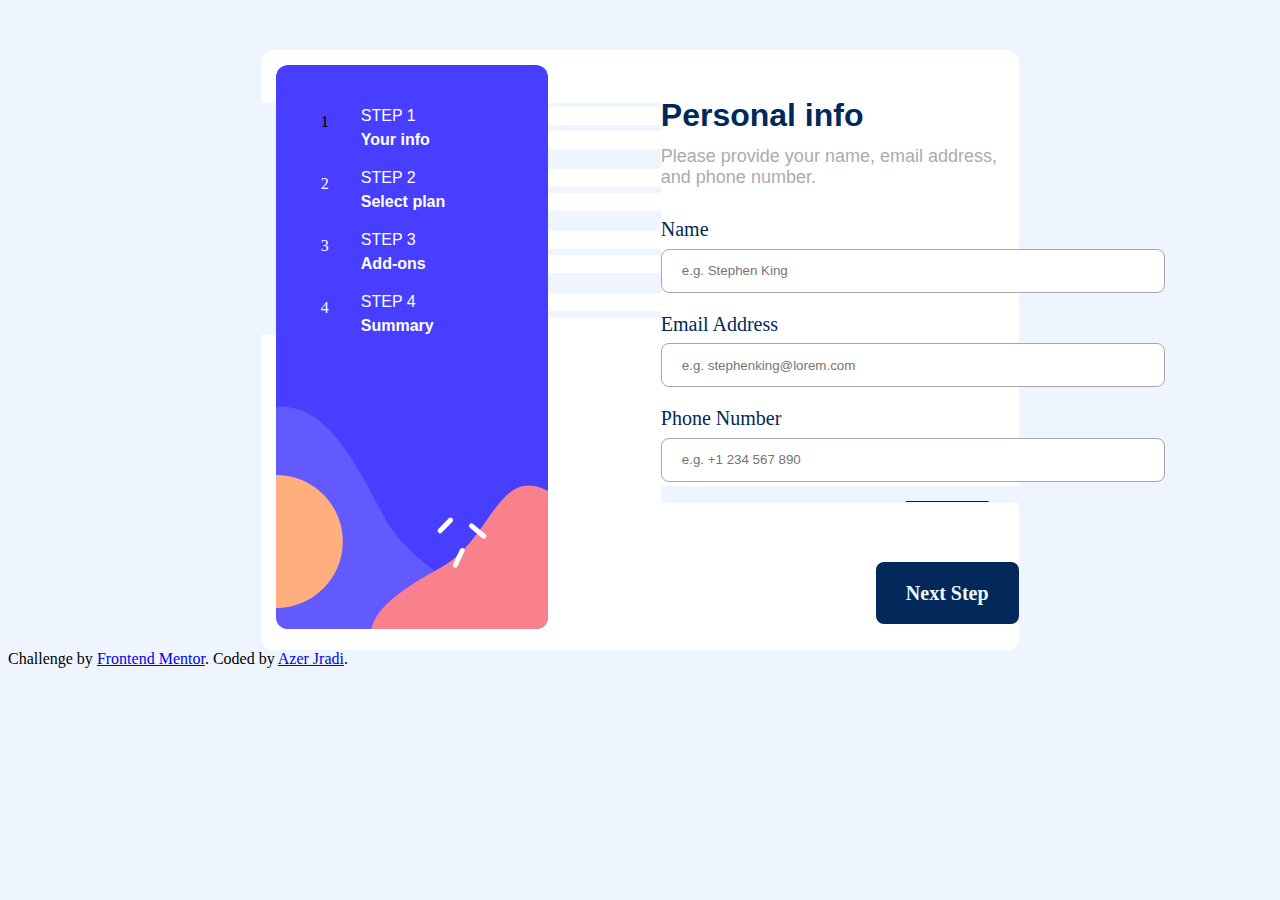
<file: pages/page1/index.html>
<!DOCTYPE html>
<html lang="en">
<head>
  <meta charset="UTF-8">
  <meta name="viewport" content="width=device-width, initial-scale=1.0"> 
  <link rel="stylesheet" href="./style.css">
  <link rel="icon" type="image/png" sizes="32x32" href="./assets/images/favicon-32x32.png">
  <title>Frontend Mentor | Multi-step form</title>
</head>
<body>
<div class="all">
    <img src="./assets/images/bg-sidebar-desktop.svg" alt="" class="background">
    <div class="div1">
        <p class="num" id="numOne">1</p>
        <p class="step">STEP 1</p>
        <b><p class="StepTitle">Your info</p></b>
        <p class="num">2</p>
        <p class="step">STEP 2</p>
        <b><p class="StepTitle">Select plan</p></b>
        <p class="num">3</p>
        <p class="step">STEP 3</p>
        <b><p class="StepTitle">Add-ons</p></b>
        <p class="num">4</p>
        <p class="step">STEP 4</p>
        <b><p class="StepTitle">Summary</p></b>
    </div>
    <div class="steppp">
        <b><p class="title">Personal info</p></b>
        <p class="des">Please provide your name, email address, and phone number.</p>
        <p class="firstTitle">Name</p>
        <input type="text" placeholder="e.g. Stephen King"></input>
        <p class="firstTitle">Email Address</p>
        <input type="email" placeholder="e.g. stephenking@lorem.com"></input>
        <p class="firstTitle">Phone Number</p>
        <input type="tel" placeholder="e.g. +1 234 567 890"></input>
        <a href="../page2/index.html"><b><btton class="btn">Next Step</btton></b></a>
    </div>
</div>
  <div class="attribution">
    Challenge by <a href="https://www.frontendmentor.io?ref=challenge" target="_blank">Frontend Mentor</a>. 
    Coded by <a href="#">Azer Jradi</a>.
  </div>
</body>
</html>
</file>
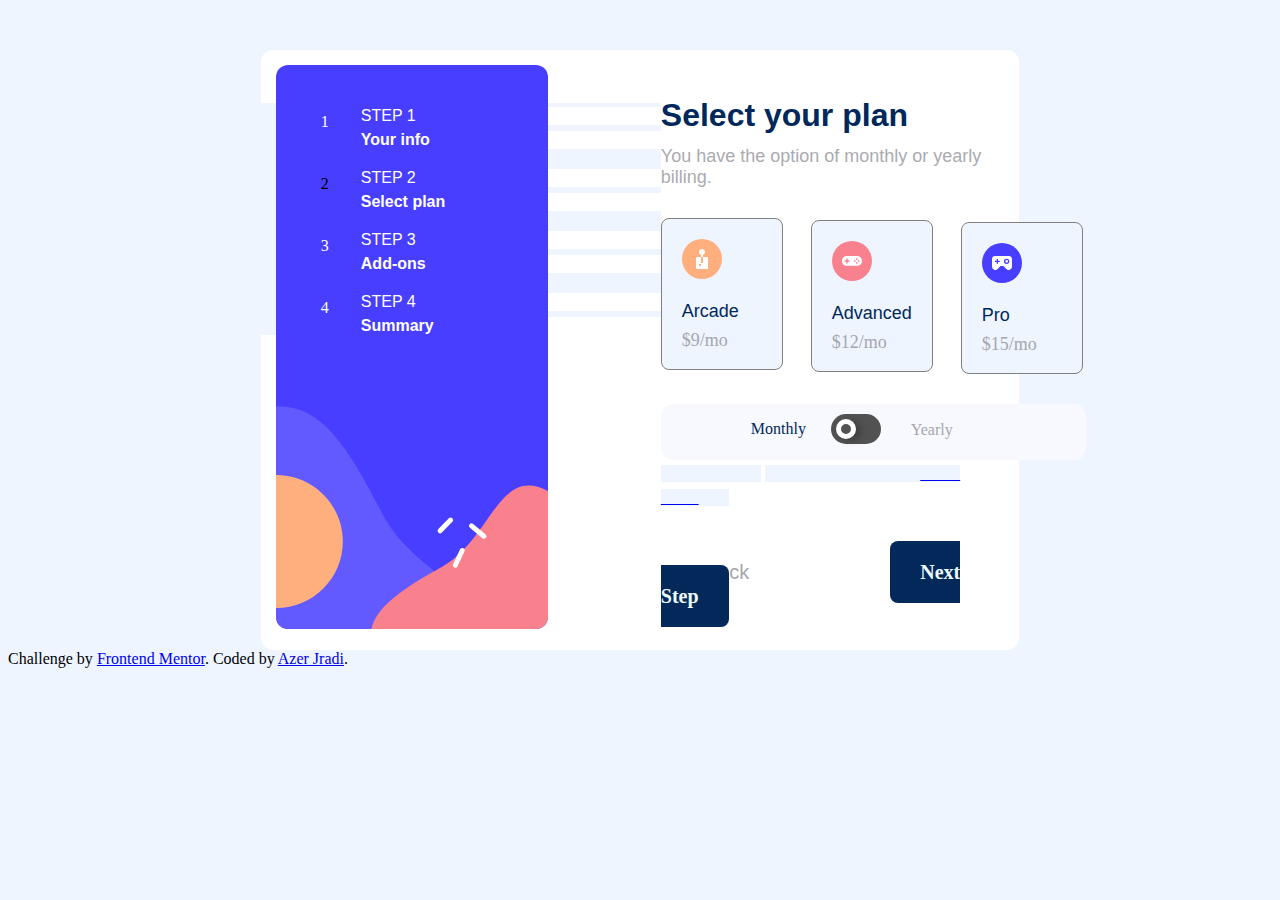
<file: pages/page2/index.html>
<!DOCTYPE html>
<html lang="en">
<head>
  <meta charset="UTF-8">
  <meta name="viewport" content="width=device-width, initial-scale=1.0"> 
  <link rel="stylesheet" href="./style.css">
  <link rel="icon" type="image/png" sizes="32x32" href="./assets/images/favicon-32x32.png">
  <title>Frontend Mentor | Multi-step form</title>
</head>
<body>
<div class="all">
    <img src="./assets/images/bg-sidebar-desktop.svg" alt="" class="background">
    <div class="div1">
        <p class="num" id="numOne">1</p>
        <p class="step">STEP 1</p>
        <b><p class="StepTitle">Your info</p></b>
        <p class="num" id="numTwo">2</p>
        <p class="step">STEP 2</p>
        <b><p class="StepTitle">Select plan</p></b>
        <p class="num">3</p>
        <p class="step">STEP 3</p>
        <b><p class="StepTitle">Add-ons</p></b>
        <p class="num">4</p>
        <p class="step">STEP 4</p>
        <b><p class="StepTitle">Summary</p></b>
    </div>
    <div class="steppp">
        <b><p class="title">Select your plan</p></b>
        <p class="des">You have the option of monthly or yearly billing.</p>
        <div class="divOne">
          <img src="./assets/images/icon-arcade.svg" alt="" class="photo">
          <p class="titre">Arcade</p>
          <p class="price">$9/mo</p>
        </div>
        <div class="divTwo">
          <img src="./assets/images/icon-advanced.svg" alt="" class="photo">
          <p class="titre">Advanced</p>
          <p class="price">$12/mo</p>
        </div>
        <div class="divThree">
          <img src="./assets/images/icon-pro.svg" alt="" class="photo">
          <p class="titre">Pro</p>
          <p class="price">$15/mo</p>
        </div>
        <div class="btnn">
          <input type="checkbox" id="checkboxInput">
          <label for="checkboxInput" class="toggleSwitch">
          </label>
          <p class="mounth">Monthly</p>
          <p class="year">Yearly</p>
        </div>
        <a href="../page1/index.html"><button class="back">Go Back</button></a>
        <a href="../page3/index.html"><b><btton class="btn">Next Step</btton></b></a>
    </div>
</div>
  <div class="attribution">
    Challenge by <a href="https://www.frontendmentor.io?ref=challenge" target="_blank">Frontend Mentor</a>. 
    Coded by <a href="#">Azer Jradi</a>.
  </div>
</body>
</html>
</file>
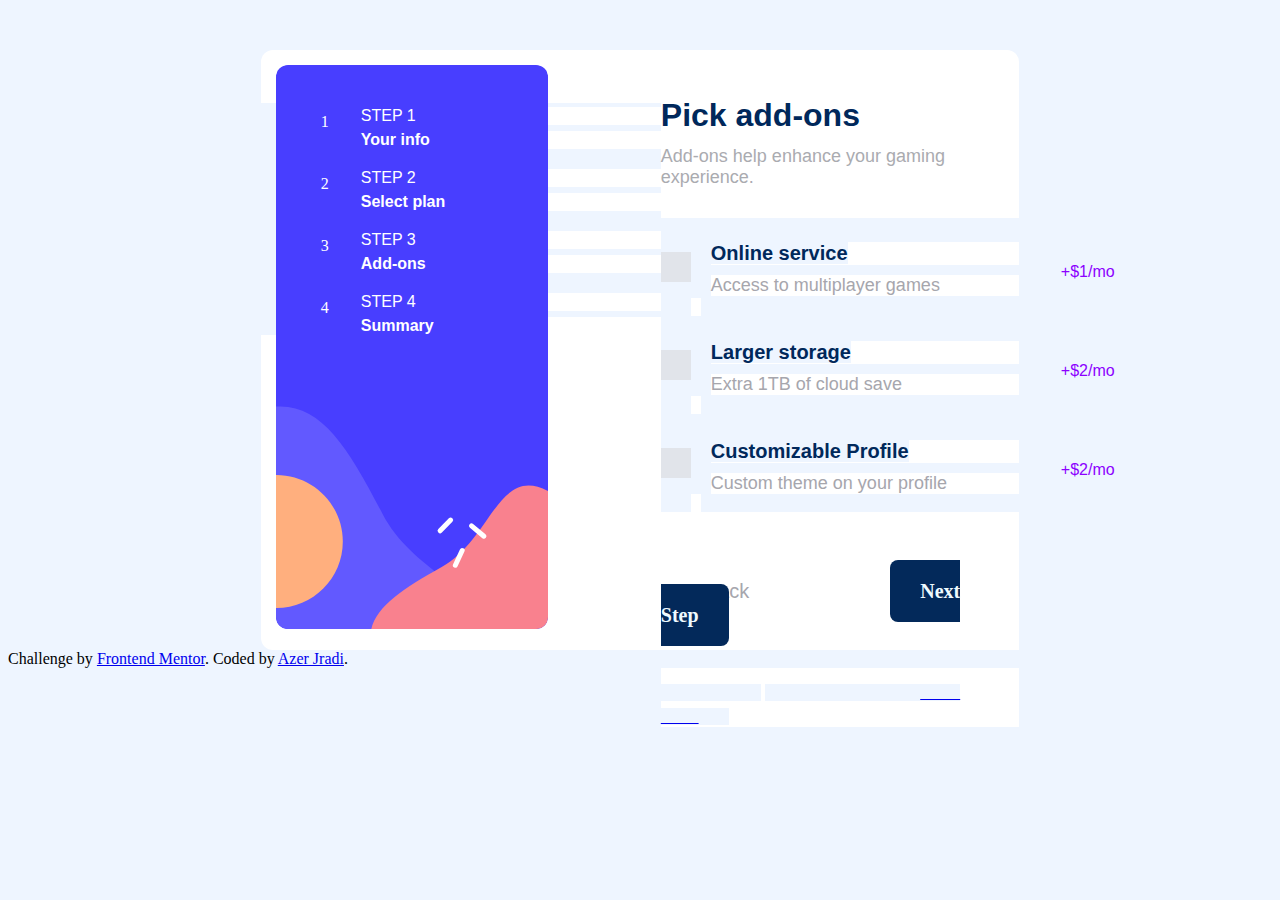
<file: pages/page3/index.html>
<!DOCTYPE html>
<html lang="en">
<head>
  <meta charset="UTF-8">
  <meta name="viewport" content="width=device-width, initial-scale=1.0"> 
  <link rel="stylesheet" href="./style.css">
  <link rel="icon" type="image/png" sizes="32x32" href="./assets/images/favicon-32x32.png">
  <title>Frontend Mentor | Multi-step form</title>
</head>
<body>
<div class="all">
    <img src="./assets/images/bg-sidebar-desktop.svg" alt="" class="background">
    <div class="div1">
        <p class="num" id="numOne">1</p>
        <p class="step">STEP 1</p>
        <b><p class="StepTitle">Your info</p></b>
        <p class="num">2</p>
        <p class="step">STEP 2</p>
        <b><p class="StepTitle">Select plan</p></b>
        <p class="num">3</p>
        <p class="step">STEP 3</p>
        <b><p class="StepTitle">Add-ons</p></b>
        <p class="num">4</p>
        <p class="step">STEP 4</p>
        <b><p class="StepTitle">Summary</p></b>
    </div>
    <div class="steppp">
        <b><p class="title">Pick add-ons</p></b>
        <p class="des">    Add-ons help enhance your gaming experience.  </p>
        <div class="checkbox-wrapper">
          <input id="terms-checkbox-37" name="checkbox" type="checkbox">
          <label class="terms-label" for="terms-checkbox-37">
            <svg xmlns="http://www.w3.org/2000/svg" fill="none" viewBox="0 0 200 200" class="checkbox-svg">
              <mask fill="white" id="path-1-inside-1_476_5-37">
                <rect height="200" width="200"></rect>
              </mask>
              <rect mask="url(#path-1-inside-1_476_5-37)" stroke-width="40" class="checkbox-box" height="200" width="200"></rect>
              <path stroke-width="15" d="M52 111.018L76.9867 136L149 64" class="checkbox-tick"></path>
            </svg>
            <div class="chekkkk">
              <span class="label-text">
              </span>
            </div>
          </label>
        </div>
        <div class="checkbox-wrapper">
          <input id="terms-checkbox-37" name="checkbox" type="checkbox">
          <label class="terms-label" for="terms-checkbox-37">
            <svg xmlns="http://www.w3.org/2000/svg" fill="none" viewBox="0 0 200 200" class="checkbox-svg">
              <mask fill="white" id="path-1-inside-1_476_5-37">
                <rect height="200" width="200"></rect>
              </mask>
              <rect mask="url(#path-1-inside-1_476_5-37)" stroke-width="40" class="checkbox-box" height="200" width="200"></rect>
              <path stroke-width="15" d="M52 111.018L76.9867 136L149 64" class="checkbox-tick"></path>
            </svg>
            <div class="chekkkk">
              <span class="label-text">
              </span>
            </div>
          </label>
        </div>
        <div class="checkbox-wrapper">
          <input id="terms-checkbox-37" name="checkbox" type="checkbox">
          <label class="terms-label" for="terms-checkbox-37">
            <svg xmlns="http://www.w3.org/2000/svg" fill="none" viewBox="0 0 200 200" class="checkbox-svg">
              <mask fill="white" id="path-1-inside-1_476_5-37">
                <rect height="200" width="200"></rect>
              </mask>
              <rect mask="url(#path-1-inside-1_476_5-37)" stroke-width="40" class="checkbox-box" height="200" width="200"></rect>
              <path stroke-width="15" d="M52 111.018L76.9867 136L149 64" class="checkbox-tick"></path>
            </svg>
            <div class="chekkkk">
              <span class="label-text">
              </span>
            </div>
          </label>
        </div>
        <div class="onee">
          <p class="titllee"><b>Online service</b></p>
          <P class="secondDes">Access to multiplayer games</P>
          <p class="secondPrice">+$1/mo</p>
        </div>
        <div class="twoo">
          <p class="titllee1"><b>Larger storage</b></p>
          <P class="secondDes1">Extra 1TB of cloud save</P>
          <p class="secondPrice1">+$2/mo</p>
        </div>
        <div class="threee">
          <p class="titllee2"><b>Customizable Profile</b></p>
          <P class="secondDes2">Custom theme on your profile</P>
          <p class="secondPrice2">+$2/mo</p>
        </div>
        <a href="../page1/index.html"><button class="back">Go Back</button></a>
        <a href="../page4/index.html"><b><btton class="btn">Next Step</btton></b></a>
    </div>
</div>
  <div class="attribution">
    Challenge by <a href="https://www.frontendmentor.io?ref=challenge" target="_blank">Frontend Mentor</a>. 
    Coded by <a href="#">Azer Jradi</a>.
  </div>
</body>
</html>
</file>
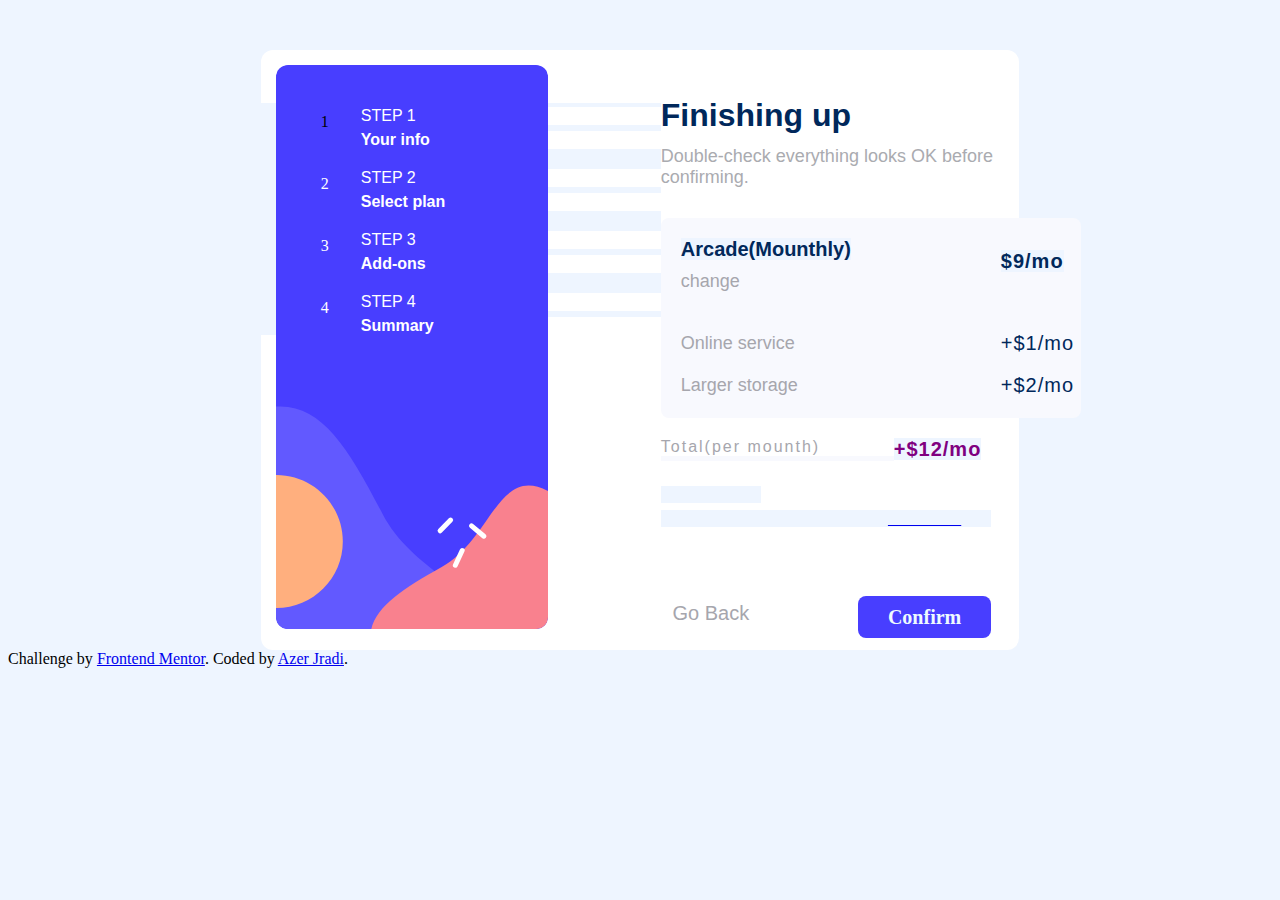
<file: pages/page4/index.html>
<!DOCTYPE html>
<html lang="en">
<head>
  <meta charset="UTF-8">
  <meta name="viewport" content="width=device-width, initial-scale=1.0"> 
  <link rel="stylesheet" href="./style.css">
  <link rel="icon" type="image/png" sizes="32x32" href="./assets/images/favicon-32x32.png">
  <title>Frontend Mentor | Multi-step form</title>
</head>
<body>
<div class="all">
    <img src="./assets/images/bg-sidebar-desktop.svg" alt="" class="background">
    <div class="div1">
        <p class="num" id="numOne">1</p>
        <p class="step">STEP 1</p>
        <b><p class="StepTitle">Your info</p></b>
        <p class="num">2</p>
        <p class="step">STEP 2</p>
        <b><p class="StepTitle">Select plan</p></b>
        <p class="num">3</p>
        <p class="step">STEP 3</p>
        <b><p class="StepTitle">Add-ons</p></b>
        <p class="num">4</p>
        <p class="step">STEP 4</p>
        <b><p class="StepTitle">Summary</p></b>
    </div>
    <div class="steppp">
          <b><p class="title">Finishing up</p></b>
          <p class="des">Double-check everything looks OK before confirming.</p>
          <div class="firstAll">
          <p class="Arcade_Mounthly"><b>Arcade(Mounthly)</b></p>
          <p class="change">change</p>
          <p class="nine_mo"><b>$9/mo</b></p>
          <p class="Online_service">Online service</p>
          <p class="one_mo">+$1/mo</p>
          <p class="Larger_storage">Larger storage</p>
          <p class="two_mo">+$2/mo</p>
        </div>
        <div class="allSecond">
          <p class="Total_per mounth">Total(per mounth)</p>
          <p class="twelve_mo"><b>+$12/mo</b></p>
        </div>
        <a href="../page3/index.html"><button class="back">Go Back</button></a>
        <a href="../page5/index.html"><b><btton class="btn">Confirm</btton></b></a>
    </div>
</div>
  <div class="attribution">
    Challenge by <a href="https://www.frontendmentor.io?ref=challenge" target="_blank">Frontend Mentor</a>. 
    Coded by <a href="#">Azer Jradi</a>.
  </div>
</body>
</html>
</file>
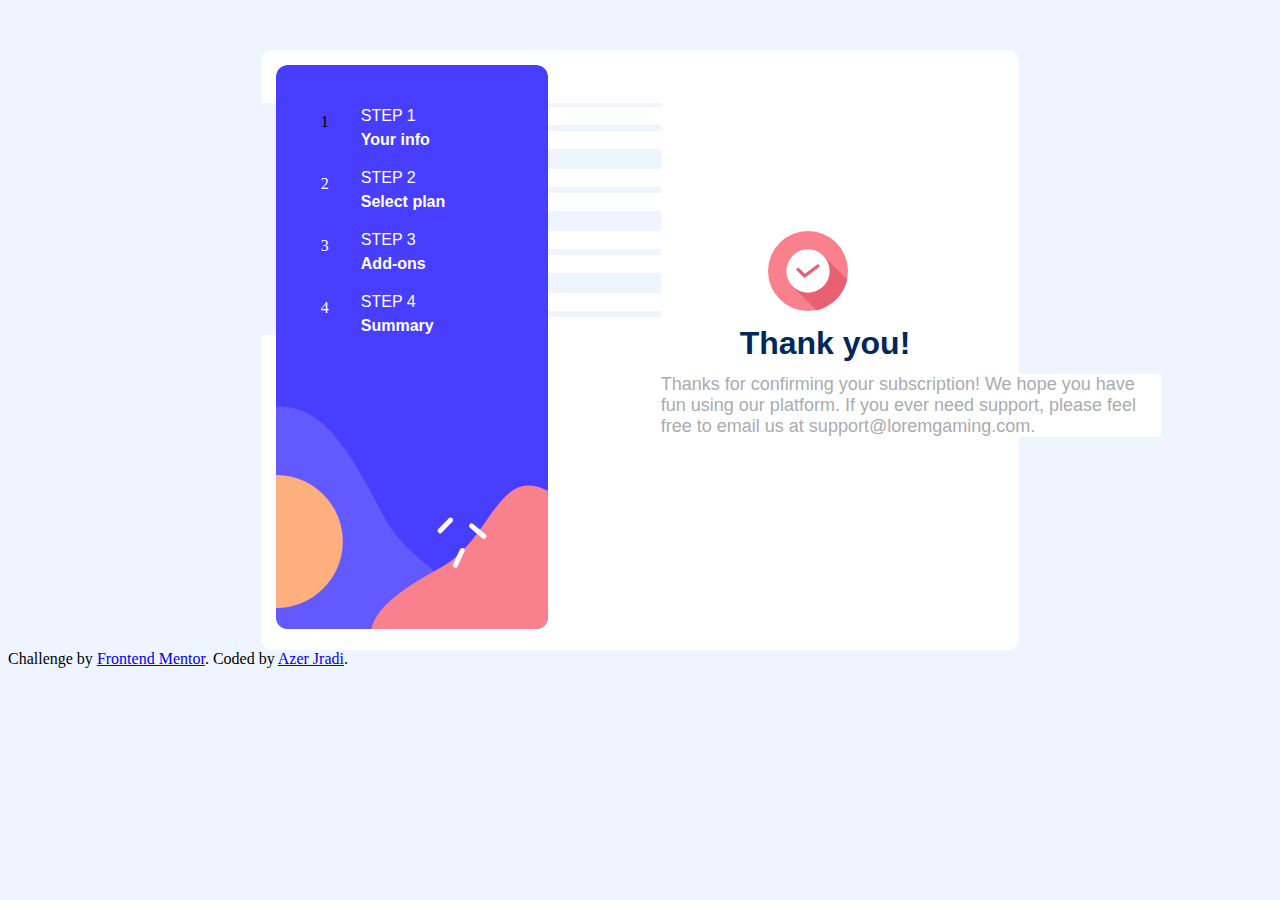
<file: pages/page5/index.html>
<!DOCTYPE html>
<html lang="en">
<head>
  <meta charset="UTF-8">
  <meta name="viewport" content="width=device-width, initial-scale=1.0"> 
  <link rel="stylesheet" href="./style.css">
  <link rel="icon" type="image/png" sizes="32x32" href="./assets/images/favicon-32x32.png">
  <title>Frontend Mentor | Multi-step form</title>
</head>
<body>
<div class="all">
    <img src="./assets/images/bg-sidebar-desktop.svg" alt="" class="background">
    <div class="div1">
        <p class="num" id="numOne">1</p>
        <p class="step">STEP 1</p>
        <b><p class="StepTitle">Your info</p></b>
        <p class="num">2</p>
        <p class="step">STEP 2</p>
        <b><p class="StepTitle">Select plan</p></b>
        <p class="num">3</p>
        <p class="step">STEP 3</p>
        <b><p class="StepTitle">Add-ons</p></b>
        <p class="num">4</p>
        <p class="step">STEP 4</p>
        <b><p class="StepTitle">Summary</p></b>
    </div>
    <div class="steppp">
      <img src="./assets/images/icon-thank-you.svg" alt="" class="stop">
          <b><p class="title">Thank you!</p></b>
          <p class="des">Thanks for confirming your subscription! We hope you have fun
            using our platform. If you ever need support, please feel free
            to email us at support@loremgaming.com.</p>
    </div>
</div>
  <div class="attribution">
    Challenge by <a href="https://www.frontendmentor.io?ref=challenge" target="_blank">Frontend Mentor</a>. 
    Coded by <a href="#">Azer Jradi</a>.
  </div>
</body>
</html>
</file>
<file: pages/page1/style.css>
:root{
    --black: #00285B;
    --DarkGrey:#A6A6AD ;
    --LightGrey:#AAABB0 ;
    --Blue: #505C6A;
    --BtnColor:#03295A;
    --BtnTyping:#EEFAFF;
}
*{
    background-color: #EEF5FF;
}
.all{
    background-color: #FFFFFF;
    width: 60%;
    height: 600px;
    margin-left: 20%;
    margin-top: 50px;
    border-radius: 12px;
}
.background{
    height: 94%;
    margin-top: 2%;
    margin-left: 2%;
    border-radius: 12px;
}
.num{
    width: 40px;
    border-radius: 100%;
    border: 10px solid white;
    margin-left: 50px;
    color: white;
    background-color: transparent;
}
#numOne{
    margin-top: -530px;
    color: black;
    background-color: #BCDFFC;
}
.step{
    margin-left: 100px;
    margin-top: -50px;
    color: white;
    font-family:Verdana, sans-serif ;
    background-color: transparent;
    background-color: #FFFFFF;
}
.StepTitle{
    color: white;
    background-color: #FFFFFF;
    font-family:Verdana, sans-serif ;
    margin-left: 100px;
    margin-top: -10px;
}
.steppp{
    margin-left: 400px;
    margin-top: -270px;
    background-color: #FFFFFF;
}
.title {
    color: var(--black);
    font-family: Arial, Helvetica, sans-serif;
    font-size: 32px;
    background-color: #FFFFFF;
}
.des {
    background-color: #FFFFFF;
    color: var(--LightGrey);
    font-family: Arial, Helvetica, sans-serif;
    font-size: 18px;
    margin-top: -20px;
    margin-bottom: 30px;
}
.firstTitle {
    background-color: #FFFFFF;
    color: var(--black);
    font-size: 20px;
}
input{
    border-radius: 8px;
    border: 1px solid var(--DarkGrey);
    width: 480px;
    height: 40px;
    padding-left: 20px;
    margin-top: -20px;
    background-color: #FFFFFF;
}
.btn {
    background-color: var(--BtnColor);
    color: var(--BtnTyping);
    font-size: 20px;
    margin-left: 60%;
    position: relative;
    top: 100px;
    border-radius: 8px;
    padding: 20px 30px ;
    
}
</file>
<file: pages/page2/style.css>
:root{
    --black: #00285B;
    --DarkGrey:#A6A6AD ;
    --LightGrey:#AAABB0 ;
    --Blue: #505C6A;
    --BtnColor:#03295A;
    --BtnTyping:#EEFAFF;
}
*{
    background-color: #EEF5FF;
}
.all{
    background-color: #FFFFFF;
    width: 60%;
    height: 600px;
    margin-left: 20%;
    margin-top: 50px;
    border-radius: 12px;
}
.background{
    height: 94%;
    margin-top: 2%;
    margin-left: 2%;
    border-radius: 12px;
}
.num{
    width: 40px;
    border-radius: 100%;
    border: 10px solid white;
    margin-left: 50px;
    color: white;
    background-color: transparent;
}
#numOne{
    margin-top: -530px;

}
#numTwo{
    color: black;
    background-color: #BCDFFC;
}
.step{
    margin-left: 100px;
    margin-top: -50px;
    color: white;
    font-family:Verdana, sans-serif ;
    background-color: transparent;
    background-color: #FFFFFF;
}
.StepTitle{
    color: white;
    background-color: #FFFFFF;
    font-family:Verdana, sans-serif ;
    margin-left: 100px;
    margin-top: -10px;
}
.steppp{
    margin-left: 400px;
    margin-top: -270px;
    background-color: #FFFFFF;
}
.title {
    color: var(--black);
    font-family: Arial, Helvetica, sans-serif;
    font-size: 32px;
    background-color: #FFFFFF;
}
.des {
    background-color: #FFFFFF;
    color: var(--LightGrey);
    font-family: Arial, Helvetica, sans-serif;
    font-size: 18px;
    margin-top: -20px;
    margin-bottom: 30px;
}
.firstTitle {
    background-color: #FFFFFF;
    color: var(--black);
    font-size: 20px;
}
input{
    border-radius: 8px;
    border: 1px solid var(--DarkGrey);
    width: 480px;
    height: 40px;
    padding-left: 20px;
    margin-top: -20px;
    background-color: #FFFFFF;
}
.btn {
    background-color: var(--BtnColor);
    color: var(--BtnTyping);
    font-size: 20px;
    margin-left: 35%;
    position: relative;
    top: 100px;
    border-radius: 8px;
    padding: 20px 30px ;
}
.back{
    border: none;
    outline-style: none;
    color: var(--DarkGrey);
    font-size: 20px;
    font-family: Arial, Helvetica, sans-serif;
    background-color: transparent;
    width: 100px;
    position: relative;
    top: 100px;
}
.divOne {
    width: 120px;
    height: 150px;
    border: 1px solid gray;
    border-radius: 8px;
}
:hover.divOne{
    background-color: #F8F9FE;
    border: 2px solid #6E6AAC;
}
.divTwo {
    width: 120px;
    height: 150px;
    border: 1px solid gray;
    border-radius: 8px;
    margin-left: 150px;
    margin-top: -150px;
}
:hover.divTwo{
    background-color: #F8F9FE;
    border: 2px solid #6E6AAC;
}
.divThree {
    width: 120px;
    height: 150px;
    border: 1px solid gray;
    border-radius: 8px;
    margin-left: 300px;
    margin-top: -150px;
}
:hover.divThree{
    background-color: #F8F9FE;
    border: 2px solid #6E6AAC;
}
.photo {
    margin-top: 20px;
    margin-left: 20px;
    background-color: transparent;
}
.titre {
    color: var(--black);
    font-size: 18px;
    font-family: Verdana, sans-serif;
    margin-left: 20px;
    background-color: transparent;
}
.price {
    color: var(--DarkGrey);
    margin-left: 20px;
    margin-top: -10px;
    font-size: 18px;
    background-color: transparent;
}
.btnn{
    margin-top: 30px;
    background-color: #F8F9FE;
    width: 85px;
    border-radius: 12px;
    padding:10px 170px 5px 170px ;
}
.mounth{
    margin-left: -80px;
    margin-top: -24px;
    color: var(--black);
    background-color:#F8F9FE ;
}
.year{
    margin-left: 80px;
    margin-top: -33px;
    color: var(--DarkGrey);
    background-color:#F8F9FE ;
}
#checkboxInput {
    display: none;
}
.toggleSwitch {
    display: flex;
    align-items: center;
    justify-content: center;
    position: relative;
    width: 50px;
    height: 30px;
    background-color: rgb(82, 82, 82);
    border-radius: 20px;
    cursor: pointer;
    transition-duration: .2s;
}
.toggleSwitch::after {
    content: "";
    position: absolute;
    height: 10px;
    width: 10px;
    left: 5px;
    background-color: transparent;
    border-radius: 50%;
    transition-duration: .2s;
    box-shadow: 5px 2px 7px rgba(8, 8, 8, 0.26);
    border: 5px solid white;
}
#checkboxInput:checked+.toggleSwitch::after {
    transform: translateX(100%);
    transition-duration: .2s;
    background-color: white;
}
#checkboxInput:checked+.toggleSwitch {
    background-color: rgb(148, 118, 255);
    transition-duration: .2s;
}
</file>
<file: pages/page3/style.css>
:root{
    --black: #00285B;
    --DarkGrey:#A6A6AD ;
    --LightGrey:#AAABB0 ;
    --Blue: #505C6A;
    --BtnColor:#03295A;
    --BtnTyping:#EEFAFF;
}
*{
    background-color: #EEF5FF;
}
.all{
    background-color: #FFFFFF;
    width: 60%;
    height: 600px;
    margin-left: 20%;
    margin-top: 50px;
    border-radius: 12px;
}
.background{
    height: 94%;
    margin-top: 2%;
    margin-left: 2%;
    border-radius: 12px;
}
.num{
    width: 40px;
    border-radius: 100%;
    border: 10px solid white;
    margin-left: 50px;
    color: white;
    background-color: transparent;
}
#numOne{
    margin-top: -530px;

}
#numTwo{
    color: black;
    background-color: #BCDFFC;
}
.step{
    margin-left: 100px;
    margin-top: -50px;
    color: white;
    font-family:Verdana, sans-serif ;
    background-color: transparent;
    background-color: #FFFFFF;
}
.StepTitle{
    color: white;
    background-color: #FFFFFF;
    font-family:Verdana, sans-serif ;
    margin-left: 100px;
    margin-top: -10px;
}
.steppp{
    margin-left: 400px;
    margin-top: -270px;
    background-color: #FFFFFF;
}
.title {
    color: var(--black);
    font-family: Arial, Helvetica, sans-serif;
    font-size: 32px;
    background-color: #FFFFFF;
}
.des {
    background-color: #FFFFFF;
    color: var(--LightGrey);
    font-family: Arial, Helvetica, sans-serif;
    font-size: 18px;
    margin-top: -20px;
    margin-bottom: 30px;
}
.firstTitle {
    background-color: #FFFFFF;
    color: var(--black);
    font-size: 20px;
}
input{
    border-radius: 8px;
    border: 1px solid var(--DarkGrey);
    width: 480px;
    height: 40px;
    padding-left: 20px;
    margin-top: -20px;
    background-color: #FFFFFF;
}
.btn {
    background-color: var(--BtnColor);
    color: var(--BtnTyping);
    font-size: 20px;
    margin-left: 35%;
    position: relative;
    top: -100px;
    border-radius: 8px;
    padding: 20px 30px ;
}
.back{
    border: none;
    outline-style: none;
    color: var(--DarkGrey);
    font-size: 20px;
    font-family: Arial, Helvetica, sans-serif;
    background-color: transparent;
    width: 100px;
    position: relative;
    top: -100px;
}
.divOne {
    width: 120px;
    height: 150px;
    border: 1px solid gray;
    border-radius: 8px;
}
:hover.divOne{
    background-color: #F8F9FE;
    border: 2px solid #6E6AAC;
}
.divTwo {
    width: 120px;
    height: 150px;
    border: 1px solid gray;
    border-radius: 8px;
    margin-left: 150px;
    margin-top: -150px;
}
:hover.divTwo{
    background-color: #F8F9FE;
    border: 2px solid #6E6AAC;
}
.divThree {
    width: 120px;
    height: 150px;
    border: 1px solid gray;
    border-radius: 8px;
    margin-left: 300px;
    margin-top: -150px;
}
:hover.divThree{
    background-color: #F8F9FE;
    border: 2px solid #6E6AAC;
}
.photo {
    margin-top: 20px;
    margin-left: 20px;
    background-color: transparent;
}
.titre {
    color: var(--black);
    font-size: 18px;
    font-family: Verdana, sans-serif;
    margin-left: 20px;
    background-color: transparent;
}
.price {
    color: var(--DarkGrey);
    margin-left: 20px;
    margin-top: -10px;
    font-size: 18px;
    background-color: transparent;
}
.btnn{
    margin-top: 30px;
    background-color: #F8F9FE;
    width: 85px;
    border-radius: 12px;
    padding:10px 170px 5px 170px ;
}
.mounth{
    margin-left: -80px;
    margin-top: -24px;
    color: var(--black);
    background-color:#F8F9FE ;
}
.year{
    margin-left: 80px;
    margin-top: -33px;
    color: var(--DarkGrey);
    background-color:#F8F9FE ;
}
#checkboxInput {
    display: none;
}
.toggleSwitch {
    display: flex;
    align-items: center;
    justify-content: center;
    position: relative;
    width: 50px;
    height: 30px;
    background-color: rgb(82, 82, 82);
    border-radius: 20px;
    cursor: pointer;
    transition-duration: .2s;
}
.toggleSwitch::after {
    content: "";
    position: absolute;
    height: 10px;
    width: 10px;
    left: 5px;
    background-color: transparent;
    border-radius: 50%;
    transition-duration: .2s;
    box-shadow: 5px 2px 7px rgba(8, 8, 8, 0.26);
    border: 5px solid white;
}
#checkboxInput:checked+.toggleSwitch::after {
    transform: translateX(100%);
    transition-duration: .2s;
    background-color: white;
}
#checkboxInput:checked+.toggleSwitch {
    background-color: rgb(148, 118, 255);
    transition-duration: .2s;
}
.checkbox-wrapper input[type="checkbox"] {
    display: none;
  }
  
  .checkbox-wrapper .terms-label {
    cursor: pointer;
    display: flex;
    align-items: center;
  }
  
  .checkbox-wrapper .terms-label .label-text {
    margin-left: 10px;
  }
  
  .checkbox-wrapper .checkbox-svg {
    width: 30px;
    height: 30px;
}
.checkbox-wrapper .checkbox-box {
    fill: rgba(207, 205, 205, 0.425);
    stroke: #8c00ff;
    stroke-dasharray: 800;
    stroke-dashoffset: 800;
    transition: stroke-dashoffset 0.6s ease-in;
}
.checkbox-wrapper .checkbox-tick {
    stroke: #8c00ff;
    stroke-dasharray: 172;
    stroke-dashoffset: 172;
    transition: stroke-dashoffset 0.6s ease-in;
}
.checkbox-wrapper input[type="checkbox"]:checked + .terms-label .checkbox-box,
    .checkbox-wrapper input[type="checkbox"]:checked + .terms-label .checkbox-tick {
    stroke-dashoffset: 0;
}
.chekkkk{
    background-color: #FFFFFF;
    margin-top: 80px;
}

.titllee {
    color: var(--black);
    font-size: 20px;
    font-family: Arial, Helvetica, sans-serif;
    margin-left: 50px;
    margin-top: -270px;
    margin-bottom: 200px;
    background-color: #FFFFFF;
}
.secondDes {
    color: var(--DarkGrey);
    font-size: 18px;
    font-family: Arial, Helvetica, sans-serif;
    margin-left: 50px;
    margin-top: -190px;
    margin-bottom: 200px;
    background-color: #FFFFFF;
}
.secondPrice {
    color: #8c00ff;
    font-family: Arial, Helvetica, sans-serif;
    margin-left: 400px;
    margin-top: -233px;
    margin-bottom: 200px;
    background-color: #FFFFFF;
}
.titllee1 {
    color: var(--black);
    font-size: 20px;
    font-family: Arial, Helvetica, sans-serif;
    margin-left: 50px;
    margin-top: -140px;
    margin-bottom: 200px;
    background-color: #FFFFFF;
}
.secondDes1 {
    color: var(--DarkGrey);
    font-size: 18px;
    font-family: Arial, Helvetica, sans-serif;
    margin-left: 50px;
    margin-top: -190px;
    margin-bottom: 200px;
        background-color: #FFFFFF;
}
.secondPrice1 {
    color: #8c00ff;
    font-family: Arial, Helvetica, sans-serif;
    margin-left: 400px;
    margin-top: -233px;
    margin-bottom: 200px;
    background-color: #FFFFFF;
}
.titllee2 {
    color: var(--black);
    font-size: 20px;
    font-family: Arial, Helvetica, sans-serif;
    margin-left: 50px;
    margin-top: -140px;
    margin-bottom: 200px;
    background-color: #FFFFFF;
}
.secondDes2 {
    color: var(--DarkGrey);
    font-size: 18px;
    font-family: Arial, Helvetica, sans-serif;
    margin-left: 50px;
    margin-top: -190px;
    margin-bottom: 200px;
        background-color: #FFFFFF;
}
.secondPrice2 {
    color: #8c00ff;
    font-family: Arial, Helvetica, sans-serif;
    margin-left: 400px;
    margin-top: -233px;
    margin-bottom: 200px;
    background-color: #FFFFFF;
}
</file>
<file: pages/page4/style.css>
:root{
    --black: #00285B;
    --DarkGrey:#A6A6AD ;
    --LightGrey:#AAABB0 ;
    --Blue: #505C6A;
    --BtnColor:#03295A;
    --BtnTyping:#EEFAFF;
}
*{
    background-color: #EEF5FF;
}
.all{
    background-color: #FFFFFF;
    width: 60%;
    height: 600px;
    margin-left: 20%;
    margin-top: 50px;
    border-radius: 12px;
}
.background{
    height: 94%;
    margin-top: 2%;
    margin-left: 2%;
    border-radius: 12px;
}
.num{
    width: 40px;
    border-radius: 100%;
    border: 10px solid white;
    margin-left: 50px;
    color: white;
    background-color: transparent;
}
#numOne{
    margin-top: -530px;
    color: black;
    background-color: #BCDFFC;
}
.step{
    margin-left: 100px;
    margin-top: -50px;
    color: white;
    font-family:Verdana, sans-serif ;
    background-color: transparent;
    background-color: #FFFFFF;
}
.StepTitle{
    color: white;
    background-color: #FFFFFF;
    font-family:Verdana, sans-serif ;
    margin-left: 100px;
    margin-top: -10px;
}
.steppp{
    margin-left: 400px;
    margin-top: -270px;
    background-color: #FFFFFF;
}
.title {
    color: var(--black);
    font-family: Arial, Helvetica, sans-serif;
    font-size: 32px;
    background-color: #FFFFFF;
}
.des {
    background-color: #FFFFFF;
    color: var(--LightGrey);
    font-family: Arial, Helvetica, sans-serif;
    font-size: 18px;
    margin-top: -20px;
    margin-bottom: 30px;
}
.firstTitle {
    background-color: #FFFFFF;
    color: var(--black);
    font-size: 20px;
}
input{
    border-radius: 8px;
    border: 1px solid var(--DarkGrey);
    width: 480px;
    height: 40px;
    padding-left: 20px;
    margin-top: -20px;
    background-color: #FFFFFF;
}
.btn {
    background-color: #483EFF;
    color: var(--BtnTyping);
    font-size: 20px;
    margin-left: 55%;
    position: relative;
    top: 100px;
    border-radius: 8px;
    padding: 10px 30px ;
    
}
.back{
    border: none;
    outline-style: none;
    color: var(--DarkGrey);
    font-size: 20px;
    font-family: Arial, Helvetica, sans-serif;
    background-color: transparent;
    width: 100px;
    position: relative;
    top: 120px;
}
.firstAll {
    background-color: #F8F9FE;      
    width: 400px;
    height: 200px;
    padding-left: 20px;
    border-radius: 8px;
}
.Arcade_Mounthly {
    background-color: transparent; 
    color: var(--black);
    font-family: Arial, Helvetica, sans-serif;
    font-size: 20px;
    padding-top: 20px;
}
.change {
    background-color: #F8F9FE; 
    color: var(--DarkGrey);
    font-family: Arial, Helvetica, sans-serif;
    font-size: 18px;
    margin-top: -10px;
}
.nine_mo {
    background-color: #F8F9FE; 
    color: var(--black);
    font-family: Arial, Helvetica, sans-serif;
    font-size: 20px;
    margin-top: -60px;
    margin-left: 80%;
    letter-spacing: 1px;
}
.Online_service {
    background-color: #F8F9FE;
    color: var(--DarkGrey);
    font-family: Arial, Helvetica, sans-serif;
    font-size: 18px;
    margin-top: 60px;
}
.one_mo {
    background-color: #F8F9FE; 
    color: var(--black);
    font-family: Arial, Helvetica, sans-serif;
    font-size: 20px;
    margin-top: -40px;
    margin-left: 80%;
    letter-spacing: 1px;
}
.Larger_storage {
    background-color: #F8F9FE; 
    background-color: #F8F9FE;
    color: var(--DarkGrey);
    font-family: Arial, Helvetica, sans-serif;
    font-size: 18px;
    margin-top: 20px;
}
.two_mo {
    background-color: #F8F9FE;
    color: var(--black);
    font-family: Arial, Helvetica, sans-serif;
    font-size: 20px;
    margin-top: -40px;
    margin-left: 80%;
    letter-spacing: 1px; 
}
.allSecond {
    background-color: #F8F9FE; 
}
.Total_per {
    background-color: white;
    color: var(--DarkGrey);
    font-family: Arial, Helvetica, sans-serif;
    font-size: 16px;
    margin-top: 20px;
    letter-spacing: 2px;
}
.twelve_mo {
    background-color: white;
    color: purple;
    font-family: Arial, Helvetica, sans-serif;
    font-size: 20px;
    margin-top: -34px;
    margin-left: 65%;
    letter-spacing: 1px; 
}
</file>
<file: pages/page5/style.css>
:root{
    --black: #00285B;
    --DarkGrey:#A6A6AD ;
    --LightGrey:#AAABB0 ;
    --Blue: #505C6A;
    --BtnColor:#03295A;
    --BtnTyping:#EEFAFF;
}
*{
    background-color: #EEF5FF;
}
.all{
    background-color: #FFFFFF;
    width: 60%;
    height: 600px;
    margin-left: 20%;
    margin-top: 50px;
    border-radius: 12px;
}
.background{
    height: 94%;
    margin-top: 2%;
    margin-left: 2%;
    border-radius: 12px;
}
.num{
    width: 40px;
    border-radius: 100%;
    border: 10px solid white;
    margin-left: 50px;
    color: white;
    background-color: transparent;
}
#numOne{
    margin-top: -530px;
    color: black;
    background-color: #BCDFFC;
}
.stop{
    background-color: transparent;
    margin-left:30%;
    margin-top: 150px;
}
.step{
    margin-left: 100px;
    margin-top: -50px;
    color: white;
    font-family:Verdana, sans-serif ;
    background-color: transparent;
    background-color: #FFFFFF;
}
.StepTitle{
    color: white;
    background-color: #FFFFFF;
    font-family:Verdana, sans-serif ;
    margin-left: 100px;
    margin-top: -10px;
}
.steppp{
    margin-left: 400px;
    margin-top: -270px;
    background-color: #FFFFFF;
}
.title {
    color: var(--black);
    font-family: Arial, Helvetica, sans-serif;
    font-size: 32px;
    background-color: #FFFFFF;
    margin-left: 22%;
    margin-top: 10px;
}
.des {
    background-color: #FFFFFF;
    color: var(--LightGrey);
    font-family: Arial, Helvetica, sans-serif;
    font-size: 18px;
    margin-top: -20px;
    margin-bottom: 30px;
    width: 500px; 
}
.firstTitle {
    background-color: #FFFFFF;
    color: var(--black);
    font-size: 20px;
}
input{
    border-radius: 8px;
    border: 1px solid var(--DarkGrey);
    width: 480px;
    height: 40px;
    padding-left: 20px;
    margin-top: -20px;
    background-color: #FFFFFF;
}
.btn {
    background-color: #483EFF;
    color: var(--BtnTyping);
    font-size: 20px;
    margin-left: 55%;
    position: relative;
    top: 100px;
    border-radius: 8px;
    padding: 10px 30px ;
    
}
.back{
    border: none;
    outline-style: none;
    color: var(--DarkGrey);
    font-size: 20px;
    font-family: Arial, Helvetica, sans-serif;
    background-color: transparent;
    width: 100px;
    position: relative;
    top: 120px;
}
.firstAll {
    background-color: #F8F9FE;      
    width: 400px;
    height: 200px;
    padding-left: 20px;
    border-radius: 8px;
}
.Arcade_Mounthly {
    background-color: transparent; 
    color: var(--black);
    font-family: Arial, Helvetica, sans-serif;
    font-size: 20px;
    padding-top: 20px;
}
.change {
    background-color: #F8F9FE; 
    color: var(--DarkGrey);
    font-family: Arial, Helvetica, sans-serif;
    font-size: 18px;
    margin-top: -10px;
}
.nine_mo {
    background-color: #F8F9FE; 
    color: var(--black);
    font-family: Arial, Helvetica, sans-serif;
    font-size: 20px;
    margin-top: -60px;
    margin-left: 80%;
    letter-spacing: 1px;
}
.Online_service {
    background-color: #F8F9FE;
    color: var(--DarkGrey);
    font-family: Arial, Helvetica, sans-serif;
    font-size: 18px;
    margin-top: 60px;
}
.one_mo {
    background-color: #F8F9FE; 
    color: var(--black);
    font-family: Arial, Helvetica, sans-serif;
    font-size: 20px;
    margin-top: -40px;
    margin-left: 80%;
    letter-spacing: 1px;
}
.Larger_storage {
    background-color: #F8F9FE; 
    background-color: #F8F9FE;
    color: var(--DarkGrey);
    font-family: Arial, Helvetica, sans-serif;
    font-size: 18px;
    margin-top: 20px;
}
.two_mo {
    background-color: #F8F9FE;
    color: var(--black);
    font-family: Arial, Helvetica, sans-serif;
    font-size: 20px;
    margin-top: -40px;
    margin-left: 80%;
    letter-spacing: 1px; 
}
.allSecond {
    background-color: #F8F9FE; 
}
.Total_per {
    background-color: white;
    color: var(--DarkGrey);
    font-family: Arial, Helvetica, sans-serif;
    font-size: 16px;
    margin-top: 20px;
    letter-spacing: 2px;
}
.twelve_mo {
    background-color: white;
    color: purple;
    font-family: Arial, Helvetica, sans-serif;
    font-size: 20px;
    margin-top: -34px;
    margin-left: 65%;
    letter-spacing: 1px; 
}
</file>
